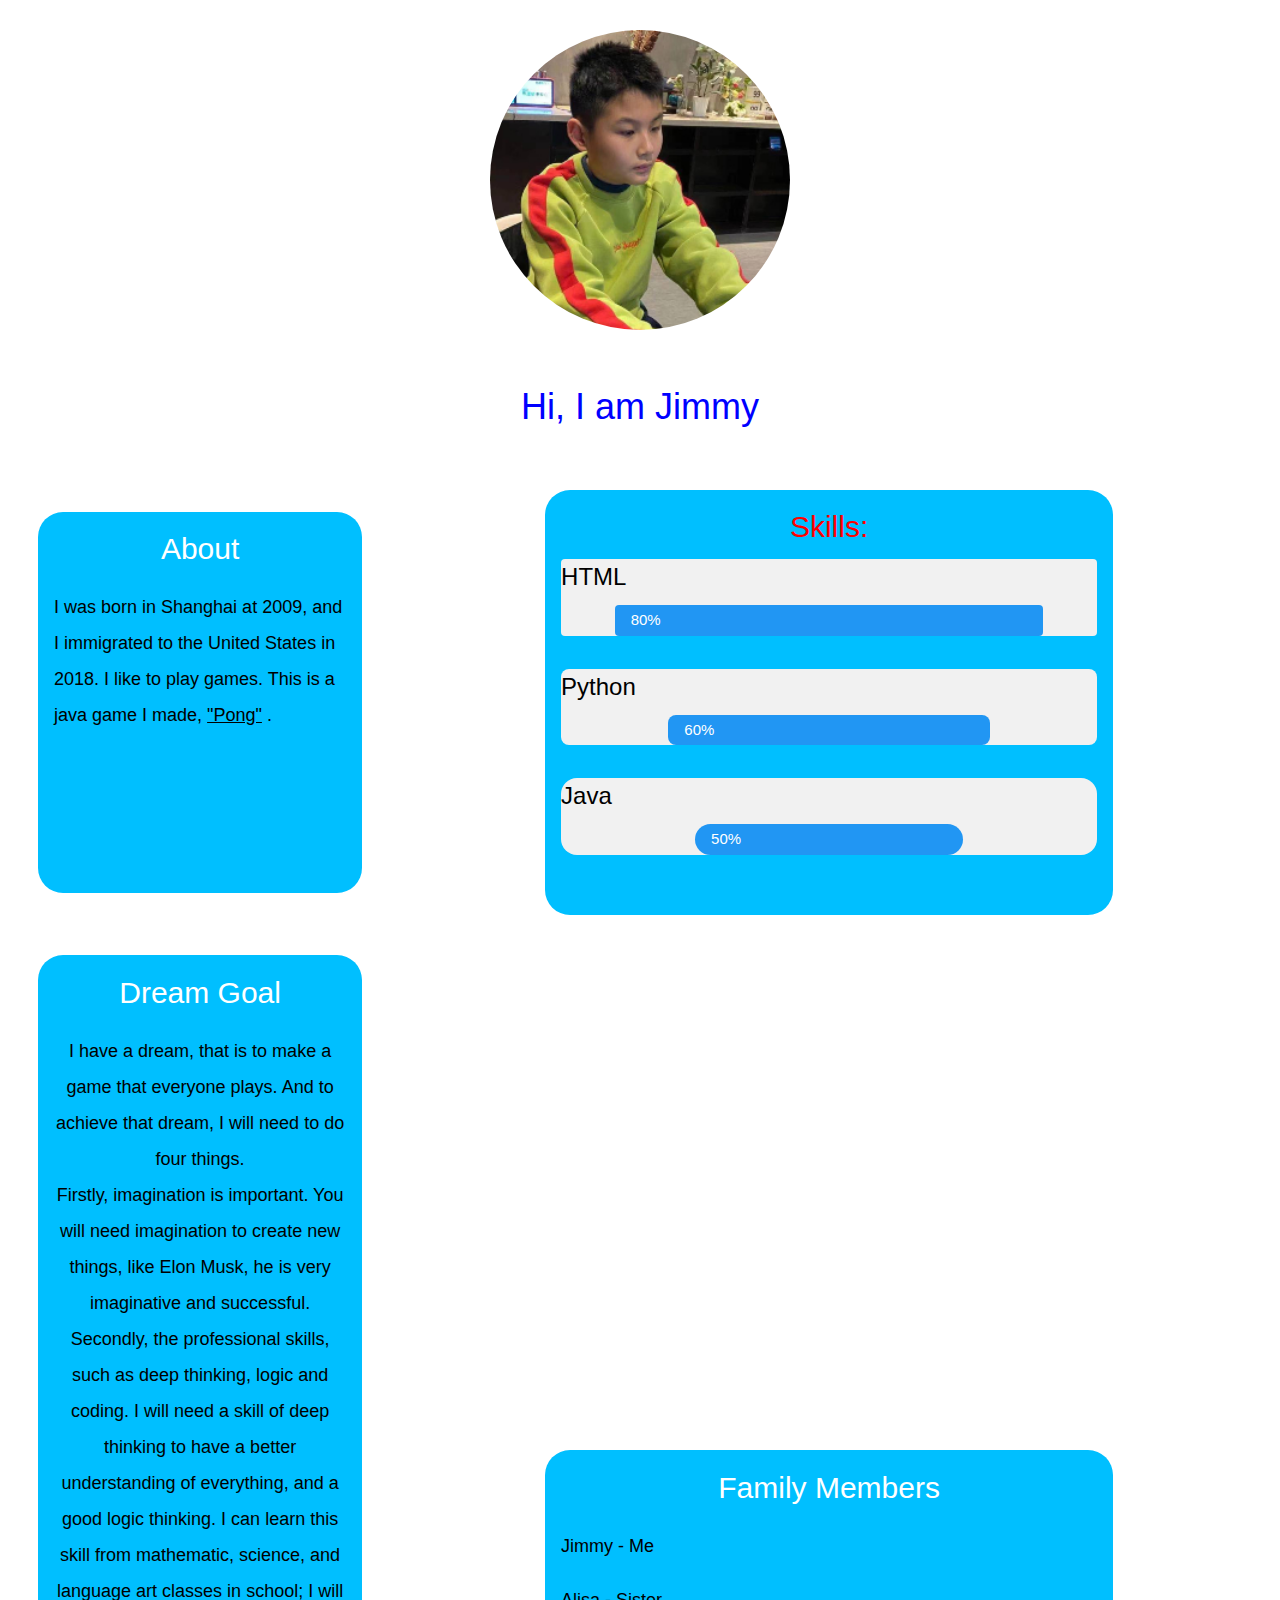
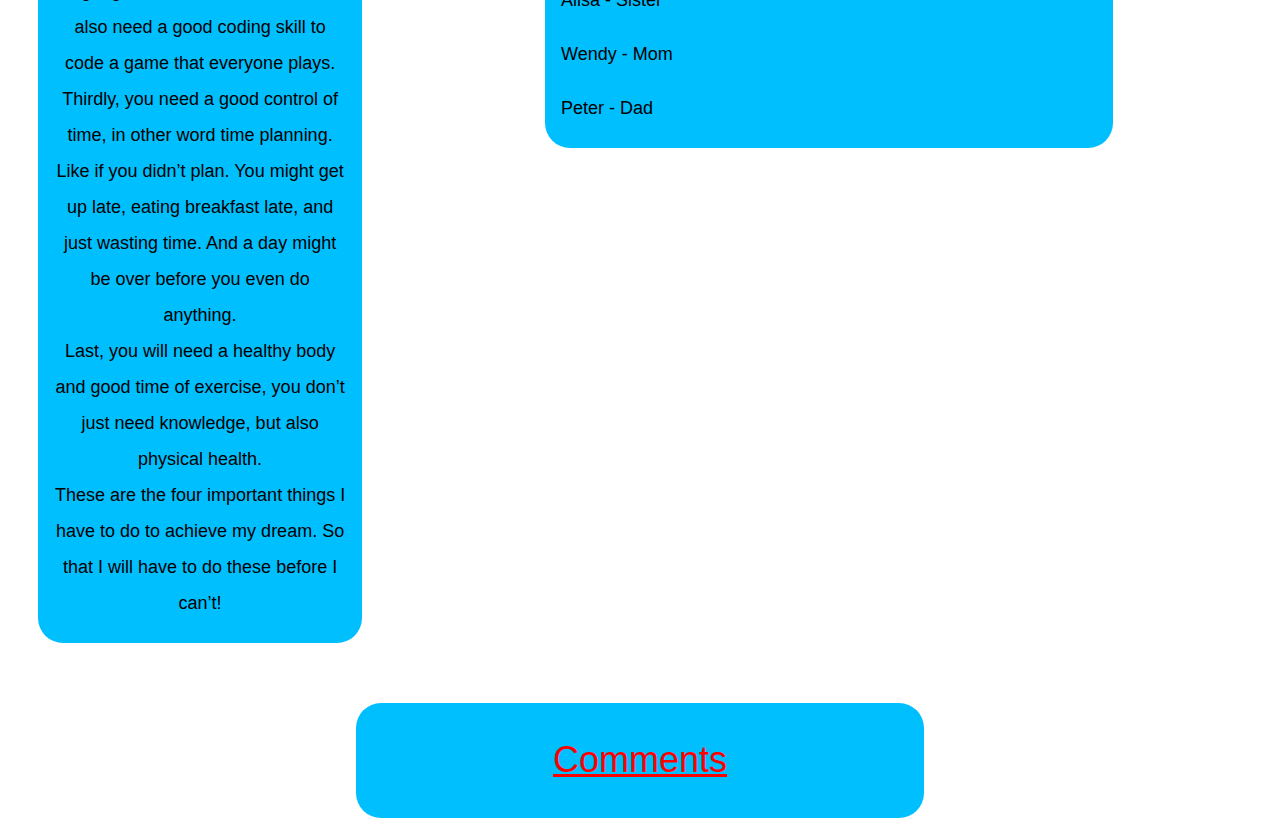
<file: index.html>
<!DOCTYPE html>

<html lang="en">
<head>
    <meta charset="utf-8">
    <title>Home</title>
    <meta http-equiv="X-UA-Compatible" content="IE=Edge">
    <meta name="keyword" content="Jimmy Wang">
    <meta name="description" content="Jimmy's Home Page">
    <link rel="stylesheet" href="styles.css">
    <link rel="stylesheet" href="https://www.w3schools.com/w3css/4/w3.css">
 </head>
<body>


<h1> <img src="images/headimage.jpg" class="center"></h1>
<h1>Hi, I am Jimmy </h1>


<table class="center">
    <tr>
        <td width="30%">
            <p>
             <header class="w3-container w3-white">
				<div class="w3-container" class="center" >
                    <h2 style="color:white">About</h2>
                    <p>I was born in Shanghai at 2009, and I immigrated to the United States in 2018.
                    I like to play games. This is a java game I made,  <a href="portfolio.html">"Pong"</a> .</p>
                    <h3 style="color:deepskyblue;">-</h1>
                    <h3 style="color:deepskyblue;">-</h1>
                        <h3 style="color:deepskyblue;">-</h1>
				  </div>
				
			</header>

            </p></td>
        <td width="70%" colspan="2">
			<header class="w3-container w3-white">
				<div class="w3-container" class="center" >
					<h2 style="color:red;" >Skills:</h2>
				  
					<div class="w3-light-grey w3-round">
						<h3>HTML</h3>
					  <div class="w3-container w3-blue w3-round" style="width:80%">80%</div>
					</div><br>
				  
					<div class="w3-light-grey w3-round-large">
						<h3>Python</h3>
					  <div class="w3-container w3-blue w3-round-large" style="width:60%">60%</div>
					</div><br>
				  
					<div class="w3-light-grey w3-round-xlarge">
						<h3>Java</h3>
					  <div class="w3-container w3-blue w3-round-xlarge" style="width:50%">50%</div>
		
					</div>
					<h3 style="color:deepskyblue;">-</h1>
				  </div>
				
			</header>
        </td>
    </tr>


    <tr> <td><h2 >
        <header class="w3-container w3-white">
            <div class="w3-container" class="center" >
                <h2 style="color:white">Dream Goal</h2>
                <p>
                    I have a dream, that is to make a game that everyone plays. And to achieve that dream, I will need to do four things.<br/>
                    Firstly, imagination is important. You will need imagination to create new things, like Elon Musk, he is very imaginative and successful. <br/>
                    Secondly, the professional skills, such as deep thinking, logic and coding. I will need a skill of deep thinking to have a better understanding of everything, and a good logic thinking. I can learn this skill from mathematic, science, and language art classes in school; I will also need a good coding skill to code a game that everyone plays.<br/>
                    Thirdly, you need a good control of time, in other word time planning. Like if you didn’t plan. You might get up late, eating breakfast late, and just wasting time. And a day might be over before you even do anything.<br/>
                    Last, you will need a healthy body and good time of exercise, you don’t just need knowledge, but also physical health.<br/>
                    These are the four important things I have to do to achieve my dream. So that I will have to do these before I can’t!
                </P>
              </div>

        </header>
    </h2></td>

        <td width="70%" colspan="2">
            <header class="w3-container w3-white">
                <div class="w3-container" class="center" >
                    <h2 style="color:white">Family Members</h2>
                    <p> Jimmy - Me </P>
                    <p> Alisa - Sister</P>
                    <p> Wendy - Mom </P>
                    <p> Peter - Dad </P>
                </div>

            </header>
        </td>


        </td>
    </tr>
    <tr>



        </td>
    </tr>
    <tr>

        <td></td>
    </tr>
</table>
<header class="w3-container w3-white">
    <div class="w3-container" class="center" >
        <h1 style="color:red"><a href="example.html">Comments</a></h1>
    </div>

</header>
</body>
</file>
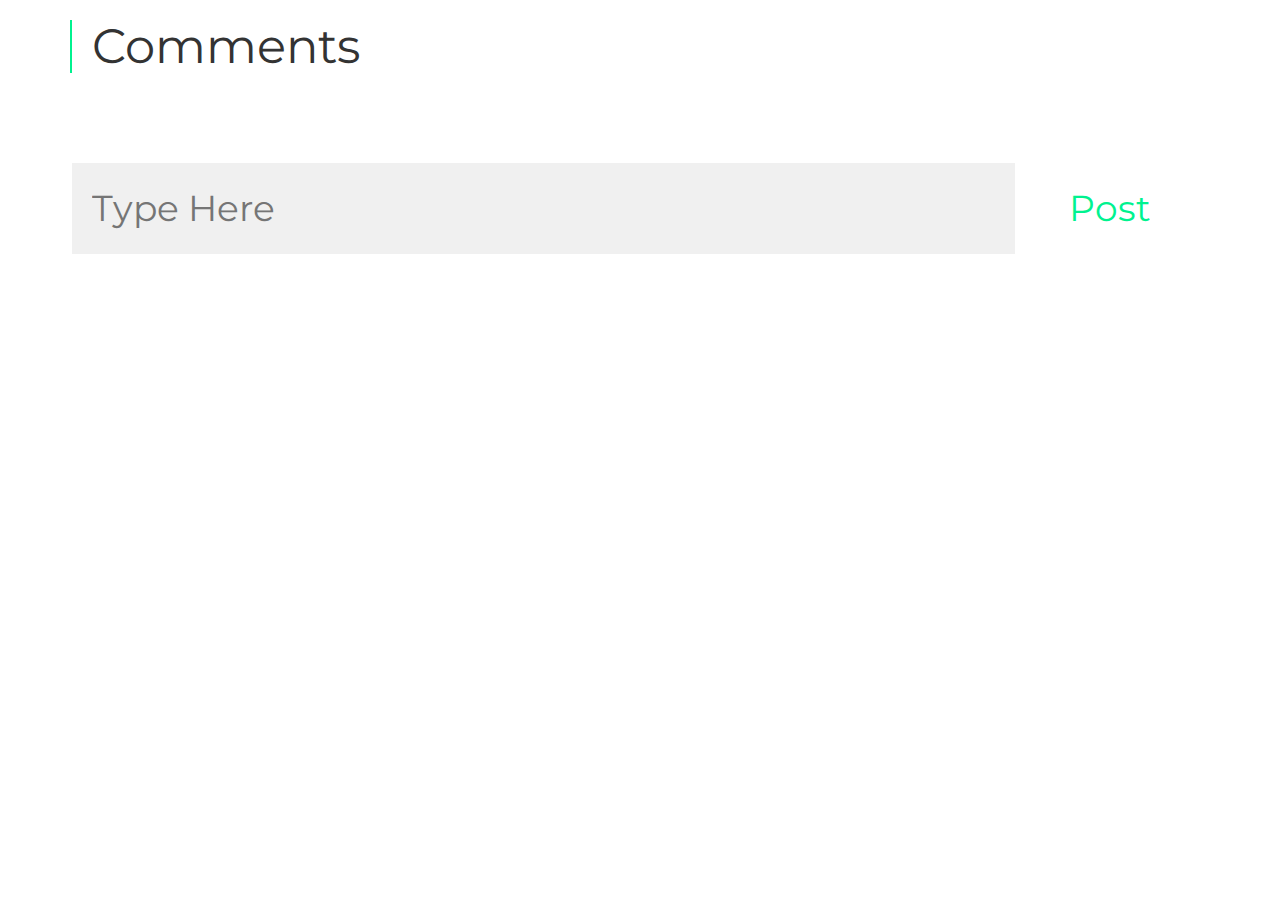
<file: example.html>
<!doctype html>
<html>
    <head>
        <link rel='stylesheet' href='https://fonts.googleapis.com/css?family=Montserrat:400,700' />
        <link rel='stylesheet' href='https://maxcdn.bootstrapcdn.com/bootstrap/3.3.6/css/bootstrap.min.css' />
        <link rel='stylesheet' href='style.css' />
    </head>
    <body>
        <header class="header">
            <div class="container">
                <div class="row">
                    <div class="col-xs-12 col-md-12">
                        <h1>Comments</h1>
                    </div>
                </div>
            </div>
        </header>

        <div class="main">
            <div class="container">
                <div class="row">
                    <form class="form">
                        <div class="col-xs-8 col-md-10">
                            <input id="comment" type="text" placeholder="Type Here">
                        </div>
                        <div class="col-xs-4 col-md-2">
                            <button type="submit" class="btn">Post</button>
                        </div>
                    </form>
                </div>

                <ul class="comments" id="comments">
                </ul>

            </div>
        </div>

        <script src="https://code.jquery.com/jquery-2.2.3.min.js"></script>
        <script src="myScript.js"></script>
    </body>
</html>
</file>
<file: styles.css>
.center {
    display: block;
    margin-left: auto;
    margin-right: auto;
  }
  
  h1 {
    color: blue;
    text-align: center;
    padding-top: 20px;
    padding-bottom: 20px;
  }
  
  h2 {
    text-align: center;
    font-weight: bold;
  }
  
  h3 {
    font-weight: bold;
  }
  
  table,th,td {
    padding: 10px;
  }
  
  .w3-container {
    border-radius: 25px;
    max-width: 600px;
    margin: auto;
    background-color:red
  }
  
  
  p {
    font: Arvo;
    font-size: large;
    line-height: 2;
  }
  
  img {
    border-radius: 50%;
    width: 300px;
    
  }
  
  .w3-container {
    border-radius: 25px;
    max-width: 600px;
    margin: auto;
    background-color:deepskyblue
  }
</file>
<file: style.css>
html, body {
    font-family: 'Montserrat', sans-serif;
}

h1 {
    border-left: 2px solid #00f28f;
    font-size: 48px;
    font-weight: 400;
    padding-left: 20px;
}

.main {
    margin-top: 80px;
}

form input {
    background: #f0f0f0;
    border: none;
    border-left: 2px solid #fff;
    font-size: 36px;
    padding: 20px;
    width: 100%;

    transition: background 1s, border-left 1s;
}

form input:focus {
    background: #fff;
    border-left: 2px solid #000;
    box-shadow: none;
    outline: none;
}


.btn {
    background: transparent;
    border: none;
    color: #00f28f;
    cursor: pointer;   
    padding: 20px 24px;
    font-size: 36px;
 
    transition: background 1s, color 1s;
}

.btn:hover {
    background: #00f28f;
    color: #fff;
}

.comments {
    margin-top: 20px;
    list-style: none;
    padding-left: 0px;
}


li {
    padding-left: 20px;
    border-left: 2px solid #000;
    font-size: 36px;
    margin: 0 0 36px;
}
</file>
